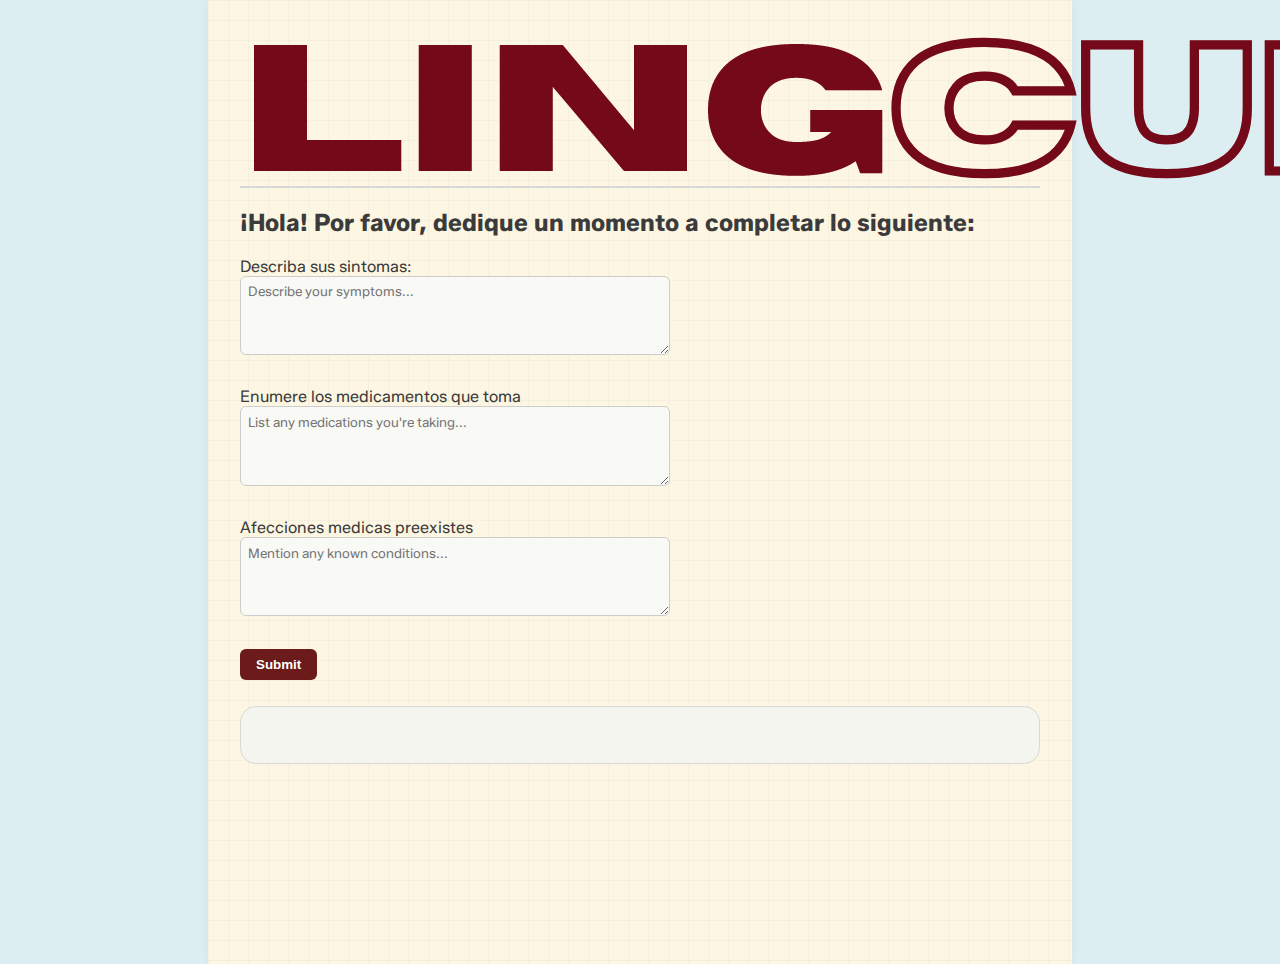
<file: app/templates/meow - eng Copy.html>
<!doctype html>
<html lang="en">
<head>
  <meta charset="utf-8" />
  <meta name="viewport" content="width=device-width, initial-scale=1" />
  <title>Interpresalus</title>
  <link rel="stylesheet" href="../static/meowcss.css">
  <style>
    @import url('https://fonts.googleapis.com/css2?family=Zalando+Sans:ital,wght@0,200..900;1,200..900&display=swap');
    @import url('https://fonts.googleapis.com/css2?family=DM+Serif+Text:ital@0;1&display=swap');

    body {
      font-family: "Zalando Sans", sans-serif;
    }
  </style>
</head>

<body>
  <div class="center-band">
    <header>
      <img src="/app/assets/logo%20v1.png" alt="Interpresalus logo" class="site-logo" />
    </header>

    <h2 class="form-intro">

¡Hola! Por favor, dedique un momento a completar lo siguiente:</h2>
    <form id="textForm">
      <label for="userSymptoms">Describa sus sintomas:</label><br />
      <textarea id="userSymptoms" name="userSymptoms" rows="4" cols="50" placeholder="Describe your symptoms..." aria-label="Symptoms input"></textarea><br />

      <label for="userMedications">Enumere los medicamentos que toma</label><br />
      <textarea id="userMedications" name="userMedications" rows="4" cols="50" placeholder="List any medications you're taking..." aria-label="Medications input"></textarea><br />

      <label for="userConditions">Afecciones medicas preexistes</label><br />
      <textarea id="userConditions" name="userConditions" rows="4" cols="50" placeholder="Mention any known conditions..." aria-label="Conditions input"></textarea><br />

      <button type="submit">Submit</button>
    </form>

    <div id="output" aria-live="polite"></div>
  </div>

  <script>
    const form = document.getElementById('textForm');
    const output = document.getElementById('output');

    function clearChildren(el) {
      while (el.firstChild) {
        el.removeChild(el.firstChild);
      }
    }

    function createListFromText(text) {
      const lines = String(text).split(/\r?\n/).map(s => s.trim()).filter(Boolean);
      const ul = document.createElement('ul');

      if (lines.length === 0) {
        const li = document.createElement('li');
        li.textContent = '(none)';
        ul.appendChild(li);
        return ul;
      }

      for (const line of lines) {
        const li = document.createElement('li');
        li.textContent = line;
        ul.appendChild(li);
      }

      return ul;
    }

    form.addEventListener('submit', (e) => {
      e.preventDefault();
      clearChildren(output);

      const symptoms = document.getElementById('userSymptoms').value;
      const meds = document.getElementById('userMedications').value;
      const conds = document.getElementById('userConditions').value;

      const title = document.createElement('h2');
      title.textContent = 'Patient Info';
      title.className = 'patient-title';
      output.appendChild(title);

      const sTitle = document.createElement('h3');
      sTitle.textContent = 'Symptoms';
      sTitle.className = 'section-title';
      output.appendChild(sTitle);
      output.appendChild(createListFromText(symptoms));

      const mTitle = document.createElement('h3');
      mTitle.textContent = 'Medications';
      mTitle.className = 'section-title';
      output.appendChild(mTitle);
      output.appendChild(createListFromText(meds));

      const cTitle = document.createElement('h3');
      cTitle.textContent = 'Conditions';
      cTitle.className = 'section-title';
      output.appendChild(cTitle);
      output.appendChild(createListFromText(conds));

      output.scrollIntoView({ behavior: 'smooth' });
    });
  </script>
</body>
</html>
</file>
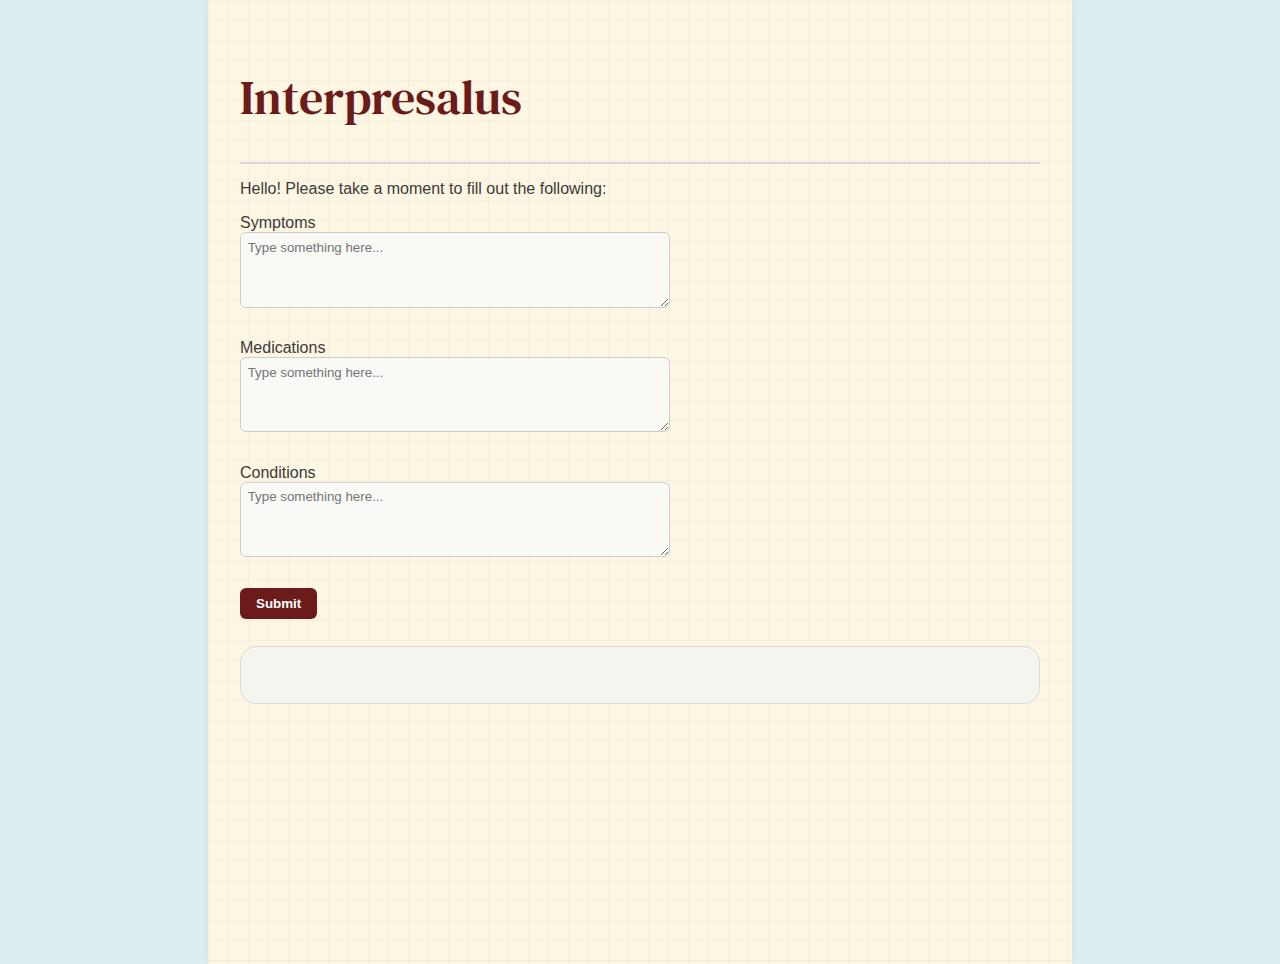
<file: app/templates/meow.html>
<!doctype html>
<html lang="en">
<head>
  <meta charset="utf-8" />
  <meta name="viewport" content="width=device-width, initial-scale=1" />
  <title>Interpresalus</title>
  <link rel="stylesheet" href="../static/meowcss.css">
  <style>
    @import url('https://fonts.googleapis.com/css2?family=DM+Serif+Text:ital@0;1&display=swap');

    .dm-serif-text-regular {
      font-family: "DM Serif Text", serif;
      font-weight: 400;
      font-style: normal;
    }
  </style>
</head>

<body>
  <div class="center-band">
    <header>
      <h1 class="site-title dm-serif-text-regular">Interpresalus</h1>
    </header>

    <p>Hello! Please take a moment to fill out the following:</p>

    <form id="textForm">
      <label for="userSymptoms">Symptoms</label><br />
      <textarea id="userSymptoms" name="userSymptoms" rows="4" cols="50" placeholder="Type something here..." aria-label="Symptoms input"></textarea><br />

      <label for="userMedications">Medications</label><br />
      <textarea id="userMedications" name="userMedications" rows="4" cols="50" placeholder="Type something here..." aria-label="Medications input"></textarea><br />

      <label for="userConditions">Conditions</label><br />
      <textarea id="userConditions" name="userConditions" rows="4" cols="50" placeholder="Type something here..." aria-label="Conditions input"></textarea><br />

      <button type="submit">Submit</button>
    </form>

    <div id="output" aria-live="polite"></div>
  </div>

  <script>
    const form = document.getElementById('textForm');
    const output = document.getElementById('output');

    function clearChildren(el) {
      while (el.firstChild) {
        el.removeChild(el.firstChild);
      }
    }

    function createListFromText(text) {
      const lines = String(text).split(/\r?\n/).map(s => s.trim()).filter(Boolean);
      const ul = document.createElement('ul');

      if (lines.length === 0) {
        const li = document.createElement('li');
        li.textContent = '(none)';
        ul.appendChild(li);
        return ul;
      }

      for (const line of lines) {
        const li = document.createElement('li');
        li.textContent = line;
        ul.appendChild(li);
      }

      return ul;
    }

    form.addEventListener('submit', (e) => {
      e.preventDefault();
      clearChildren(output);

      const symptoms = document.getElementById('userSymptoms').value;
      const meds = document.getElementById('userMedications').value;
      const conds = document.getElementById('userConditions').value;

      const title = document.createElement('h2');
      title.textContent = 'Patient Info';
      title.className = 'patient-title';
      output.appendChild(title);

      const sTitle = document.createElement('h3');
      sTitle.textContent = 'Symptoms';
      sTitle.className = 'section-title';
      output.appendChild(sTitle);
      output.appendChild(createListFromText(symptoms));

      const mTitle = document.createElement('h3');
      mTitle.textContent = 'Medications';
      mTitle.className = 'section-title';
      output.appendChild(mTitle);
      output.appendChild(createListFromText(meds));

      const cTitle = document.createElement('h3');
      cTitle.textContent = 'Conditions';
      cTitle.className = 'section-title';
      output.appendChild(cTitle);
      output.appendChild(createListFromText(conds));

      output.scrollIntoView({ behavior: 'smooth' });
    });
  </script>
</body>
</html>
</file>
<file: app/static/meowcss.css>
/* Import DM Serif Text from Google Fonts */
@import url('https://fonts.googleapis.com/css2?family=DM+Serif+Text:ital@0;1&display=swap');

/* Utility class for Zalando Sans */
.zalando-sans-semiexpanded {
  font-family: "Zalando Sans SemiExpanded", sans-serif;
  font-optical-sizing: auto;
  font-weight: 400;
  font-style: normal;
}

/* Global layout */
body {
  margin: 0;
  background-color: #DCEEF2; /* Soft sky blue */
  font-family: "Zalando Sans SemiExpanded", sans-serif;
  color: #3B3B3B; /* Soft charcoal for text */
}

/* Center band container */
.center-band {
  max-width: 800px;
  margin: 0 auto;
  background-color: #FDF6E3; /* Warm cream */
  background-image:
    linear-gradient(to right, rgba(120, 120, 120, 0.06) 1px, transparent 1px),
    linear-gradient(to bottom, rgba(120, 120, 120, 0.06) 1px, transparent 1px);
  background-size: 20px 20px;
  padding: 2rem;
  min-height: 100vh;
  box-shadow: 0 0 10px rgba(0, 0, 0, 0.05);
}


/* Header */
header {
  border-bottom: 2px solid #D8D8D8;
  margin-bottom: 1rem;
}

/* Site title */
.site-title {
  text-align: left;
  font-size: 3em;
  font-weight: 700;
  color: #6A1B1A; /* Refined oxblood */
  font-family: "DM Serif Text", serif;
}

/* Form spacing */
form textarea {
  display: block;
  margin-bottom: 1em;
  background-color: #F9F9F6;
  border: 1px solid #CCC;
  border-radius: 6px;
  padding: 0.5em;
  font-family: inherit;
  color: #333;
}

form button[type="submit"] {
  display: block;
  margin-bottom: 2em;
  background-color: #6A1B1A;
  color: #fff;
  border: none;
  padding: 0.6em 1.2em;
  border-radius: 6px;
  cursor: pointer;
  font-weight: 600;
}

form button[type="submit"]:hover {
  background-color: #8B2C2A;
}

/* Output area */
#output {
  margin-top: 1rem;
  padding: 0.75rem;
  border: 1px solid #D8D8D8;
  background: #F5F5F0;
  min-height: 2rem;
  border-radius: 16px;
}

/* Patient info output styles */
.patient-title {
  font-size: 1.6rem;
  font-weight: 700;
  margin: 0 0 0.5rem 0;
}

.section-title {
  font-weight: 700;
  margin: 0.5rem 0 0.25rem 0;
}

/* Make lists a little more readable */
#output ul {
  margin: 0.25rem 0 0.75rem 1.25rem;
}

#output li {
  margin: 0.15rem 0;
}
</file>
